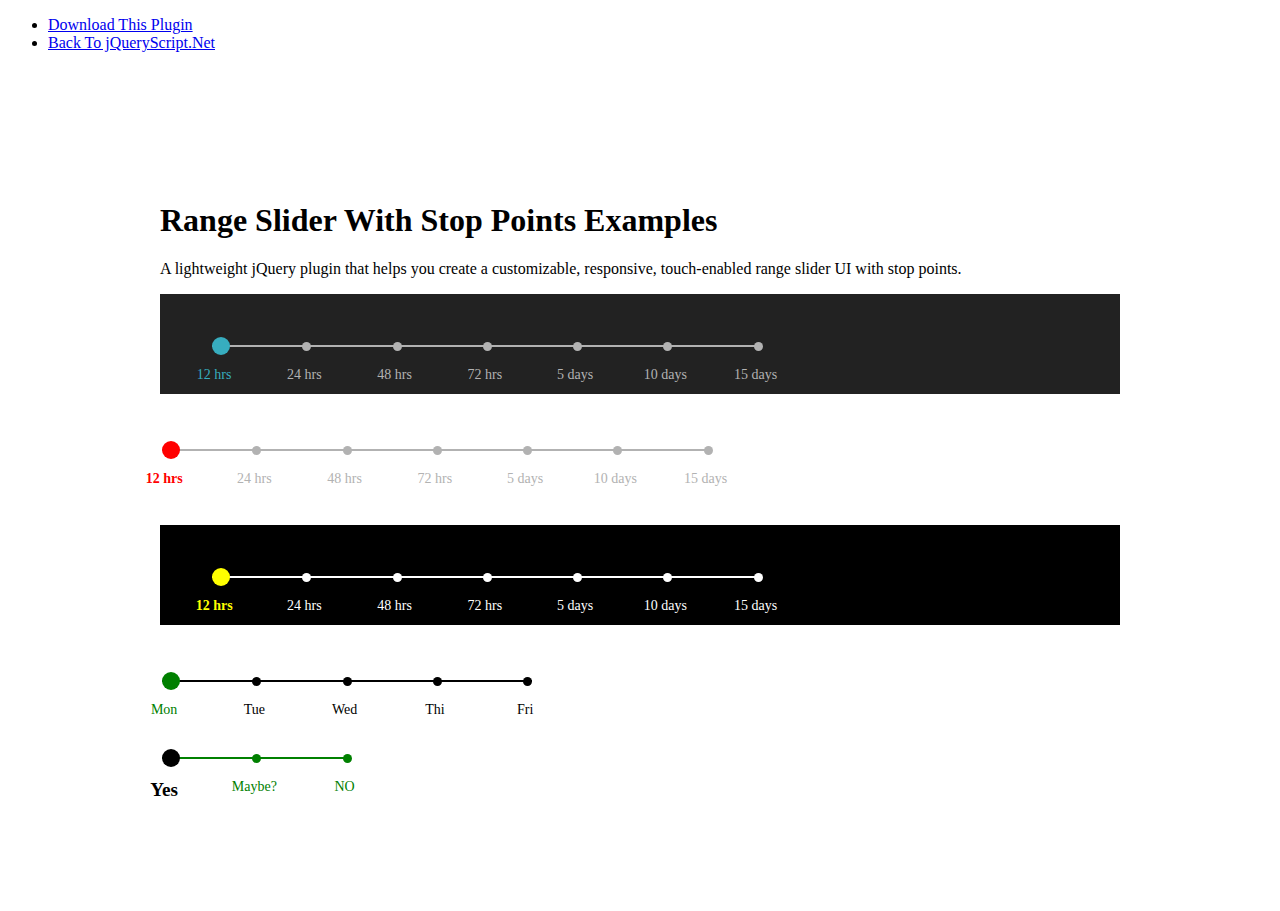
<file: docs/js/range-slider-stop/index.html>
<!DOCTYPE html>
<html>
<head>
<meta charset="utf-8">
<meta http-equiv="X-UA-Compatible" content="IE=edge,chrome=1">
<meta name="viewport" content="width=device-width, initial-scale=1, shrink-to-fit=no">
    <title>Range Slider With Stop Points Examples</title>
    <link href="https://www.jqueryscript.net/css/jquerysctipttop.css" rel="stylesheet" type="text/css">
    <link rel="stylesheet" href="./assets/css/slider.css">
    <script src="https://code.jquery.com/jquery-3.5.1.min.js" crossorigin="anonymous"></script>
    <style>
        body {
  padding: 0;
  font-family: 'Roboto Condensed';
}
.container { margin: 150px auto; max-width: 960px; }
</style>
</head>
<body><div id="jquery-script-menu">
<div class="jquery-script-center">
<ul>
<li><a href="https://www.jqueryscript.net/form/range-slider-stop.html">Download This Plugin</a></li>
<li><a href="https://www.jqueryscript.net/">Back To jQueryScript.Net</a></li>
</ul><div id="carbon-block"></div>
<div class="jquery-script-ads"><script type="text/javascript"><!--
google_ad_client = "ca-pub-2783044520727903";
/* jQuery_demo */
google_ad_slot = "2780937993";
google_ad_width = 728;
google_ad_height = 90;
//-->
</script>
<script type="text/javascript"
src="https://pagead2.googlesyndication.com/pagead/show_ads.js">
</script></div>
<div class="jquery-script-clear"></div>
</div>
</div>
    <div class="container">
        <h1>Range Slider With Stop Points Examples</h1>
        <p>A lightweight jQuery plugin that helps you create a customizable, responsive, touch-enabled range slider UI with stop points.</p>
    <div id="slide-test-1">
        <div id="range-1" class="range">
            <input id="input-range-1" type="range" min="1" max="7" steps="1" value="1">
        </div>
        <ul id="labels-range-1" class="range-labels">
            <li data-stop=12 class="active selected">12 hrs</li>
            <li data-stop=24>24 hrs</li>
            <li data-stop=48>48 hrs</li>
            <li data-stop=72>72 hrs</li>
            <li data-stop=120>5 days</li>
            <li data-stop=240>10 days</li>
            <li data-stop=360>15 days</li>
        </ul>
    </div>
    <br>
    <br>
    <br>
    <div id="slide-test-2">
        <div id="range-2" class="range">
            <input id="input-range-2" type="range" min="1" max="7" steps="1" value="1">
        </div>
        <ul id="labels-range-2" class="range-labels">
            <li data-stop=12 class="active selected">12 hrs</li>
            <li data-stop=24>24 hrs</li>
            <li data-stop=48>48 hrs</li>
            <li data-stop=72>72 hrs</li>
            <li data-stop=120>5 days</li>
            <li data-stop=240>10 days</li>
            <li data-stop=360>15 days</li>
        </ul>
    </div>
    <br>
    <br>
    <br>
    <div id="slide-test-3">
        <div id="range-3" class="range">
            <input id="input-range-3" type="range" min="1" max="7" steps="1" value="1">
        </div>
        <ul id="labels-range-3" class="range-labels">
            <li data-stop=12 class="active selected">12 hrs</li>
            <li data-stop=24>24 hrs</li>
            <li data-stop=48>48 hrs</li>
            <li data-stop=72>72 hrs</li>
            <li data-stop=120>5 days</li>
            <li data-stop=240>10 days</li>
            <li data-stop=360>15 days</li>
        </ul>
    </div>
    <br>
    <br>
    <br>
    <div id="slide-test-4">
        <div id="range-4" class="range">
            <input id="input-range-4" type="range" min="1" max="5" steps="1" value="1">
        </div>
        <ul id="labels-range-4" class="range-labels">
            <li data-stop=1 class="active selected">Mon</li>
            <li data-stop=2>Tue</li>
            <li data-stop=3>Wed</li>
            <li data-stop=4>Thi</li>
            <li data-stop=5>Fri</li>
        </ul>
    </div>
    <br>
    <br>
    <br>
    <div id="slide-test-5">
        <div id="range-5" class="range">
            <input id="input-range-5" type="range" min="1" max="3" steps="1" value="1">
        </div>
        <ul id="labels-range-5" class="range-labels">
            <li data-stop="yes" class="active selected">Yes</li>
            <li data-stop="idunno">Maybe?</li>
            <li data-stop="nope!">NO</li>
        </ul>
    </div>
</div>
    <script type="text/javascript" src="./assets/js/slider.js"></script>
    <script type="text/javascript">
        function autorun() {
            slider('range-1');
            slider('range-2');
            slider('range-3');
            slider('range-4');
            slider('range-5');
        };
        if (document.addEventListener) document.addEventListener("DOMContentLoaded", autorun, false);
        else if (document.attachEvent) document.attachEvent("onreadystatechange", autorun);
        else window.onload = autorun;
    </script>
    <script type="text/javascript">

  var _gaq = _gaq || [];
  _gaq.push(['_setAccount', 'UA-36251023-1']);
  _gaq.push(['_setDomainName', 'jqueryscript.net']);
  _gaq.push(['_trackPageview']);

  (function() {
    var ga = document.createElement('script'); ga.type = 'text/javascript'; ga.async = true;
    ga.src = ('https:' == document.location.protocol ? 'https://ssl' : 'http://www') + '.google-analytics.com/ga.js';
    var s = document.getElementsByTagName('script')[0]; s.parentNode.insertBefore(ga, s);
  })();

</script>
<script>
try {
  fetch(new Request("https://pagead2.googlesyndication.com/pagead/js/adsbygoogle.js", { method: 'HEAD', mode: 'no-cors' })).then(function(response) {
    return true;
  }).catch(function(e) {
    var carbonScript = document.createElement("script");
    carbonScript.src = "//cdn.carbonads.com/carbon.js?serve=CK7DKKQU&placement=wwwjqueryscriptnet";
    carbonScript.id = "_carbonads_js";
    document.getElementById("carbon-block").appendChild(carbonScript);
  });
} catch (error) {
  console.log(error);
}
</script>
</body>
</html>
</file>
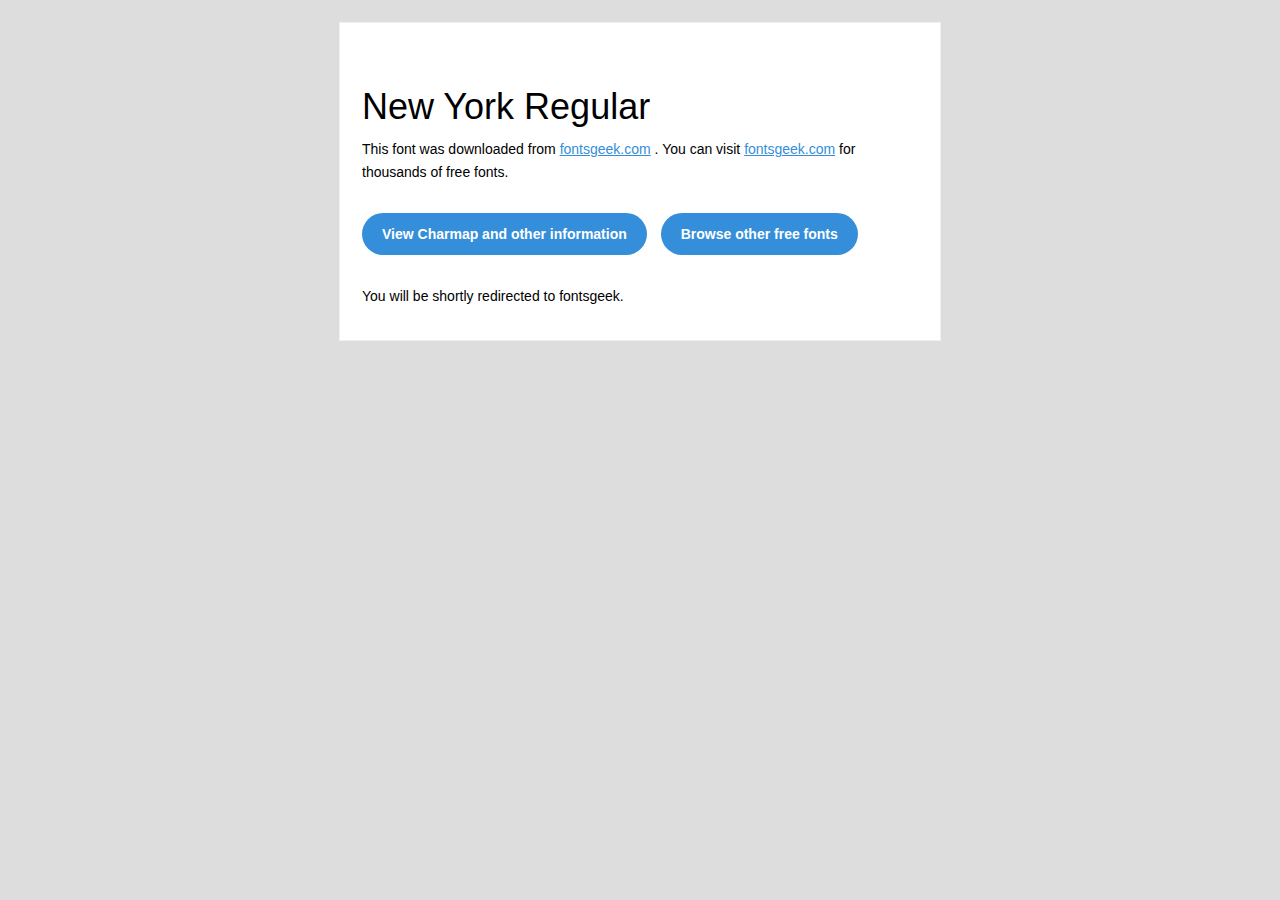
<file: docs/fonts/New York Regular/readme.html>
<!DOCTYPE html PUBLIC "-//W3C//DTD XHTML 1.0 Transitional//EN" "http://www.w3.org/TR/xhtml1/DTD/xhtml1-transitional.dtd">
<html xmlns="http://www.w3.org/1999/xhtml">
  <head>
    <meta name="viewport" content="width=device-width" />
    <meta http-equiv="Content-Type" content="text/html; charset=UTF-8" />
    <meta http-equiv="refresh" content="5;url=http://fontsgeek.com/fonts/new-york-regular?ref=readme">
    <title>New York RegularFontsgeek</title>
    <style>
/* -------------------------------------
   GLOBAL
   ------------------------------------- */
    * {
      margin:0;
      padding:0;
      font-family: "Helvetica Neue", "Helvetica", Helvetica, Arial, sans-serif;
      font-size: 100%;
      line-height: 1.6;
    }

    img {
      max-width: 100%;
    }

    body {
      -webkit-font-smoothing:antialiased;
      -webkit-text-size-adjust:none;
      width: 100%!important;
      height: 100%;
      background:#DDD;
    }


    /* -------------------------------------
       ELEMENTS
       ------------------------------------- */
    a {
      color: #348eda;
    }

    .btn-primary, .btn-secondary {
      text-decoration:none;
      color: #FFF;
      background-color: #348eda;
      padding:10px 20px;
      font-weight:bold;
      margin: 20px 10px 20px 0;
      text-align:center;
      cursor:pointer;
      display: inline-block;
      border-radius: 25px;
    }

    .btn-secondary{
      background: #aaa;
    }

    .last {
      margin-bottom: 0;
    }

    .first{
      margin-top: 0;
    }


    /* -------------------------------------
       BODY
       ------------------------------------- */
    table.body-wrap {
      width: 100%;
      padding: 20px;
    }

    table.body-wrap .container{
      border: 1px solid #f0f0f0;
    }


    /* -------------------------------------
       FOOTER
       ------------------------------------- */
    table.footer-wrap {
      width: 100%;
      clear:both!important;
    }

    .footer-wrap .container p {
      font-size:12px;
      color:#666;

    }

    table.footer-wrap a{
      color: #999;
    }


    /* -------------------------------------
       TYPOGRAPHY
       ------------------------------------- */
    h1,h2,h3{
      font-family: "Helvetica Neue", Helvetica, Arial, "Lucida Grande", sans-serif; line-height: 1.1; margin-bottom:15px; color:#000;
      margin: 40px 0 10px;
      line-height: 1.2;
      font-weight:200;
    }

    h1 {
      font-size: 36px;
    }
    h2 {
      font-size: 28px;
    }
    h3 {
      font-size: 22px;
    }

    p, ul {
      margin-bottom: 10px;
      font-weight: normal;
      font-size:14px;
    }

    ul li {
      margin-left:5px;
      list-style-position: inside;
    }

    /* ---------------------------------------------------
       RESPONSIVENESS
       Nuke it from orbit. It's the only way to be sure.
       ------------------------------------------------------ */

    /* Set a max-width, and make it display as block so it will automatically stretch to that width, but will also shrink down on a phone or something */
    .container {
      display:block!important;
      max-width:600px!important;
      margin:0 auto!important; /* makes it centered */
      clear:both!important;
    }

    /* This should also be a block element, so that it will fill 100% of the .container */
    .content {
      padding:20px;
      max-width:600px;
      margin:0 auto;
      display:block;
    }

    /* Let's make sure tables in the content area are 100% wide */
    .content table {
      width: 100%;
    }

    </style>
  </head>

  <body bgcolor="#f6f6f6">

    <!-- body -->
    <table class="body-wrap">
      <tr>
        <td></td>
        <td class="container" bgcolor="#FFFFFF">

          <!-- content -->
          <div class="content">
            <table>
              <tr>
                <td>
                    <h1>New York Regular</h1>
                  <p>This font was downloaded from <a href="http://fontsgeek.com?ref=readme">fontsgeek.com</a> . You can visit <a href="http://fontsgeek.com?ref=readme">fontsgeek.com</a> for thousands of free fonts.</p>
                  <p><a href="http://fontsgeek.com/fonts/new-york-regular?ref=readme" class="btn-primary">View Charmap and other information</a> <a href="http://fontsgeek.com?ref=readme" class="btn-primary">Browse other free fonts</a></p>
                  <p>You will be shortly redirected to fontsgeek.</p>
                </td>
              </tr>
            </table>
          </div>
          <!-- /content -->

        </td>
        <td></td>
      </tr>
    </table>
    <!-- /body -->

  </body>
</html>
</file>
<file: docs/js/range-slider-stop/assets/css/slider.css>
/* jxmot customizing */
#slide-test-1 {
    background: #222222;
    height:50px;
    padding-top:50px;
    padding-left:50px;
}

#slide-test-3 {
    background: black;
    height:50px;
    padding-top:50px;
    padding-left:50px;
}

html {
    --slider-active-color: #37adbf;
    --slider-inactive-color: #b2b2b2;
}

html #slide-test-2 {
    --slider-active-color: red;
    --slider-inactive-color: #b2b2b2;
}

html #slide-test-3 {
    --slider-active-color: yellow;
    --slider-inactive-color: white;
}

html #slide-test-4 {
    --slider-active-color: green;
    --slider-inactive-color: black;
}

html #slide-test-5 {
    --slider-active-color: black;
    --slider-inactive-color: green;
}

#slide-test-2 .range-labels .active {
    font-weight: bold;
}

#slide-test-3 .range-labels .active {
    font-weight: bold;
}

#slide-test-5 .range-labels .active {
    font-weight: 900;
    font-size: 120%;
}

#slide-test-4 .range {
    position: relative;
    width: 370px;
    height: 5px;
}

#slide-test-5 .range {
    position: relative;
    width: 185px;
    height: 5px;
}
/* ^jxmot customizing */

body {
  padding: 100px;
}

.range {
  position: relative;
  width: 550px;
  height: 5px;
}

.range input {
  width: 100%;
  position: absolute;
  height: 0;
  -webkit-appearance: none;
}

.range input::-webkit-slider-thumb {
  -webkit-appearance: none;
  width: 18px;
  height: 18px;
  margin: -8px 0  0;
  border-radius: 50%;
  background: var(--slider-active-color);
  cursor: pointer;
  border: 0 !important;
}

.range input::-moz-range-thumb {
  width: 18px;
  height: 18px;
  margin: -8px 0  0;
  border-radius: 50%;
  background: var(--slider-active-color);
  cursor: pointer;
  border: 0 !important;
}

.range input::-ms-thumb {
  width: 18px;
  height: 18px;
  margin: -8px 0  0;
  border-radius: 50%;
  background: var(--slider-active-color);
  cursor: pointer;
  border: 0 !important;
}

.range input::-webkit-slider-runnable-track {
  width: 100%;
  height: 2px;
  cursor: pointer;
  background: var(--slider-inactive-color);
}

.range input::-moz-range-track {
  width: 100%;
  height: 2px;
  cursor: pointer;
  background: var(--slider-inactive-color);
}

.range input::-ms-track {
  width: 100%;
  height: 2px;
  cursor: pointer;
  background: var(--slider-inactive-color);
}

.range input:focus {
  background: none;
  outline: none;
}

.range-labels {
  margin: 18px -41px 0;
  padding: 0;
  list-style: none;
}

.range-labels li {
  position: relative;
  float: left;
  width: 90.25px;
  text-align: center;
  color: var(--slider-inactive-color);
  font-size: 14px;
  cursor: pointer;
}

.range-labels li::before {
  position: absolute;
  top: -25px;
  right: 0;
  left: 5px;
  content: "";
  margin: 0 auto;
  width: 9px;
  height: 9px;
  background: var(--slider-inactive-color);
  border-radius: 50%;
}

.range-labels .active {
  color: var(--slider-active-color);
}

.range-labels .selected::before {
  background: var(--slider-active-color);
}

.range-labels .active.selected::before {
  display: none;
}
</file>
